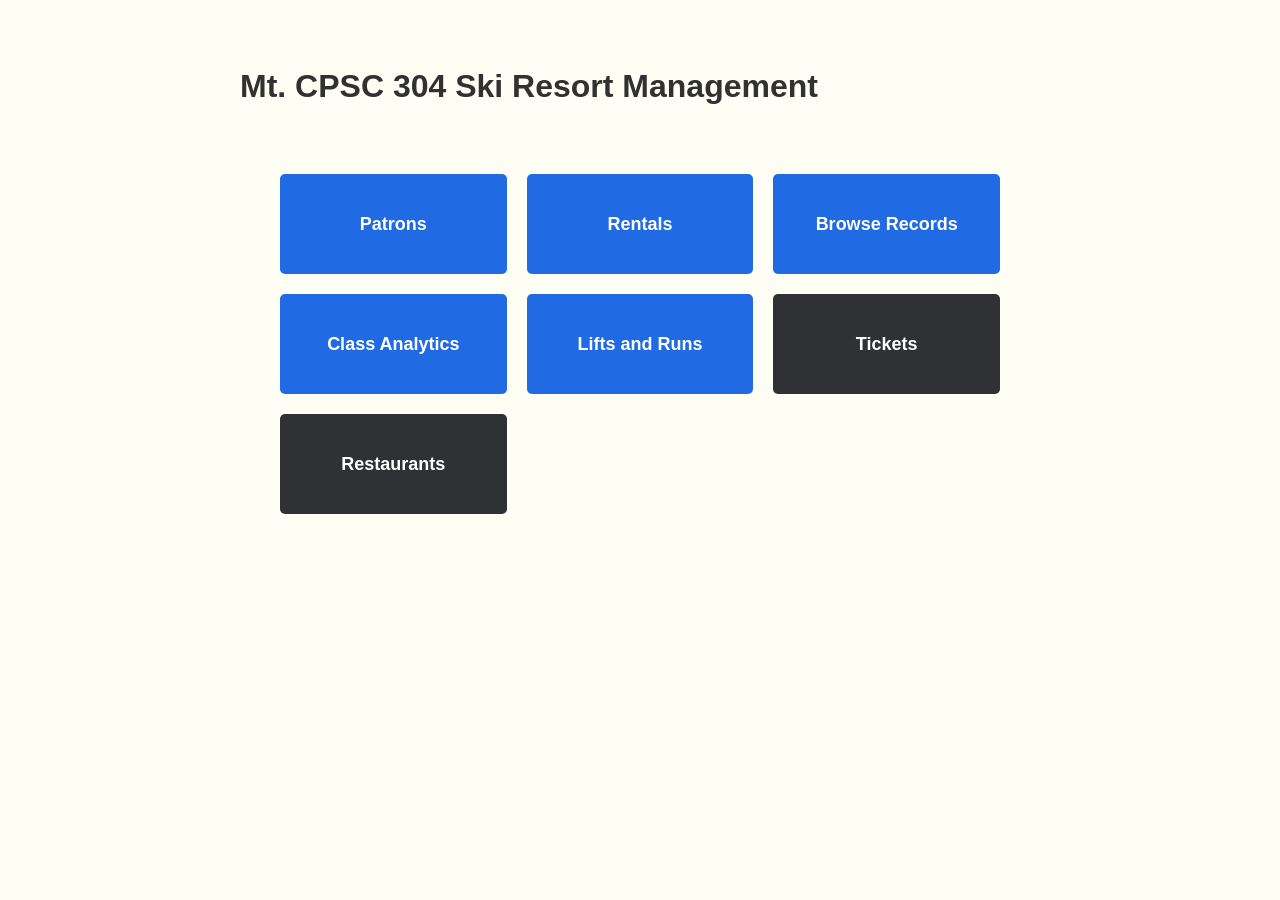
<file: source/public/index.html>
<!DOCTYPE html>
<html lang="en">
<head>
    <meta charset="UTF-8">
    <meta name="viewport" content="width=device-width, initial-scale=1.0">
    <title>Landing Page</title>
    <link rel="stylesheet" href="styles.css">
</head>
<body>
    <h1>Mt. CPSC 304 Ski Resort Management</h1>
    <div class="grid-container">
        <a href="patron-search.html"><div class="grid-button">Patrons</div></a>
        <a href="new-rental.html"><div class="grid-button">Rentals</div></a>
        <a href="classes.html"><div class="grid-button">Browse Records</div></a>
        <a href="class-analytics.html"><div class="grid-button">Class Analytics</div></a>
        <a href="lifts.html"><div class="grid-button">Lifts and Runs</div></a>
        <div class="grid-button-dead">Tickets</div></a>
        <div class="grid-button-dead">Restaurants</div></a> 
    </div>
</body>
</html>
</file>
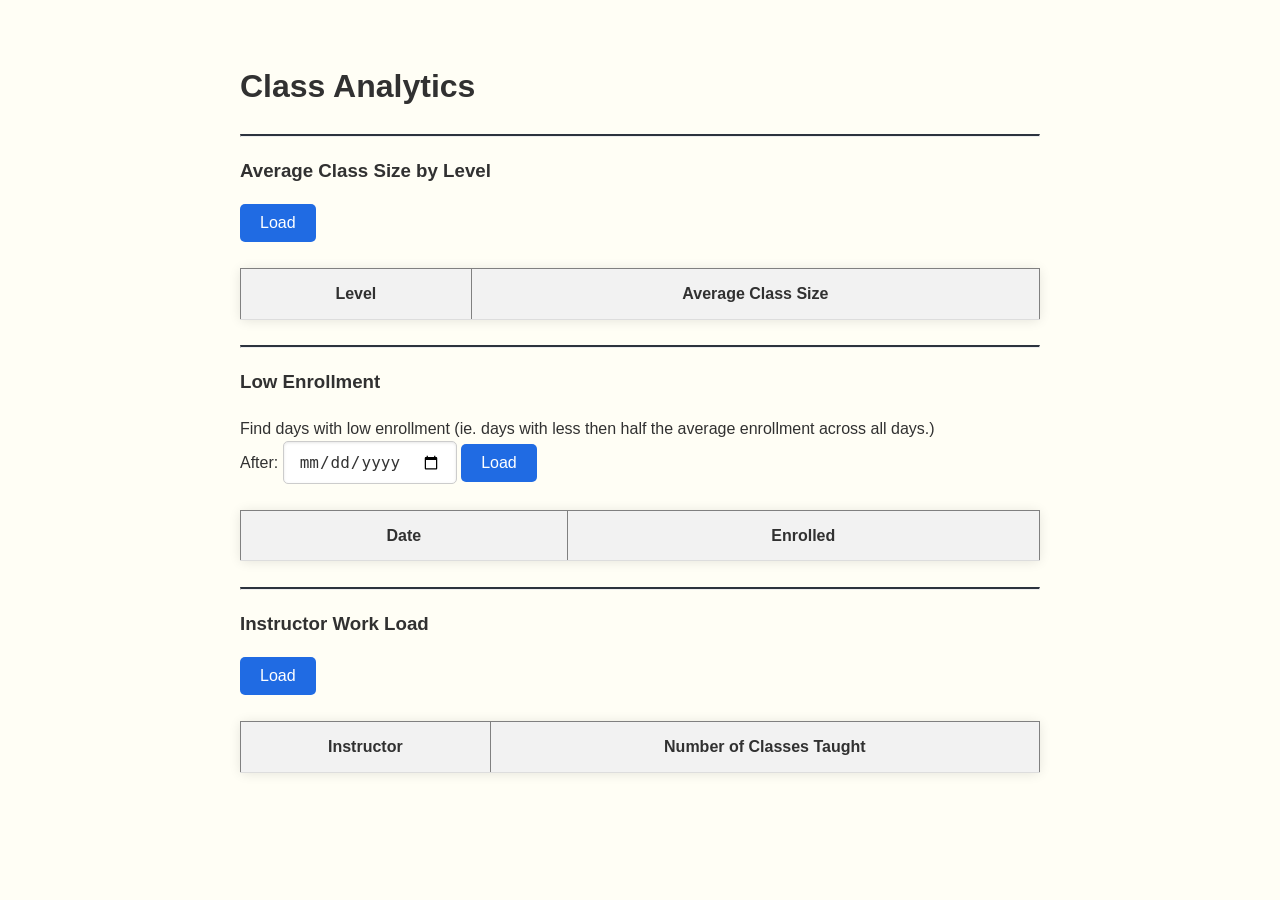
<file: source/public/class-analytics.html>
<!DOCTYPE html>
<html lang="en">
<head>
    <meta charset="UTF-8">
    <meta name="viewport" content="width=device-width, initial-scale=1.0">
    <title>Ski Classes</title>
    <link rel="stylesheet" href="styles.css">
</head>
<script>
    async function dataLA() {
        var res = await fetch('/getlevelavg');
        var data = (await res.json())["data"];
        var tbl = document.getElementById("avgClassSizeTable");
        tbl.innerHTML = "<thead><tr><th>Level</th><th>Average Class Size</th></tr></thead>";
        for (var i = 0; i < Object.keys(data).length; i++) {
            var line = data[i];
            var row = tbl.insertRow();
            row.insertCell().innerText = line[0]; 
            row.insertCell().innerText = line[1]; 
        }
    }

    async function dataIL() {
        res = await fetch('/getinstload');
        tbl = document.getElementById("instLoadTable");
        data = (await res.json())["data"];
        tbl.innerHTML = "<thead><tr><th>Instructor</th><th>Number of Classes Taught</th></tr></thead>";
        for (var i = 0; i < Object.keys(data).length; i++) {
            var line = data[i];
            var row = tbl.insertRow();
            row.insertCell().innerText = line[0]; 
            row.insertCell().innerText = line[1]; 
        }
    }

    async function dataLE() {
        var startDate = document.getElementById("startDate").value;
        if (startDate == "") {
            alert("Pick a start date.");
            return;
        }
        res = await fetch('/getLowEnrol?from=' + startDate);
        tbl = document.getElementById("lowEnrolTable");
        data = (await res.json())["data"];
        tbl.innerHTML = "<thead><tr><th>Date</th><th>Enrolled</th></tr></thead>";
        for (var i = 0; i < Object.keys(data).length; i++) {
            var line = data[i];
            var row = tbl.insertRow();
            row.insertCell().innerText = line[0].substring(0,10); 
            row.insertCell().innerText = line[1]; 
        }
    }
</script>
<body>
    <h1>Class Analytics</h1>
    <hr>
    <h3>Average Class Size by Level</h3>
    <div>
        <button onclick="dataLA()">Load</button>
    </div>
    <br>
    <table id="avgClassSizeTable" border="1">
        <thead>
            <tr>
                <th>Level</th>
                <th>Average Class Size</th>
            </tr>
        </thead>
    </table>

    <br><hr>
    <h3>Low Enrollment</h3>
    Find days with low enrollment (ie. days with less then half the average enrollment across all days.)
    <div>
        <label>After:</label>
        <input type="date" id="startDate">
        <button onclick="dataLE()">Load</button>
    </div>
    <br>
    <table id="lowEnrolTable" border="1">
        <thead>
            <tr>
                <th>Date</th>
                <th>Enrolled</th>
            </tr>
        </thead>
    </table>

    <br><hr>
    <h3>Instructor Work Load</h3>
    <div>
        <button onclick="dataIL()">Load</button>
    </div>
    <br>
    <table id="instLoadTable" border="1">
        <thead>
            <tr>
                <th>Instructor</th>
                <th>Number of Classes Taught</th>
            </tr>
        </thead>
    </table>

</body>
</html>
</file>
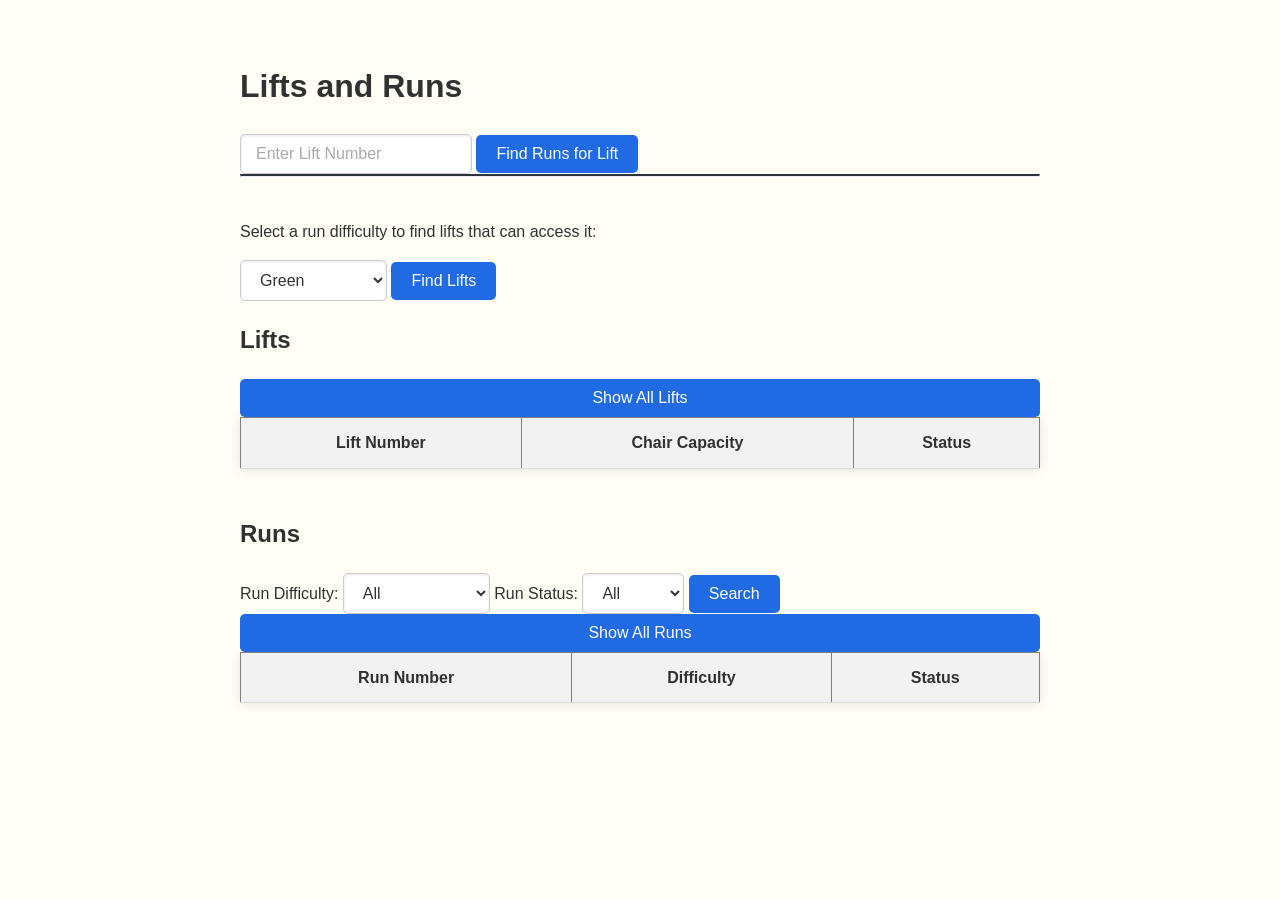
<file: source/public/lifts.html>
<!DOCTYPE html>
<html lang="en">
<head>
    <meta charset="UTF-8">
    <meta name="viewport" content="width=device-width, initial-scale=1.0">
    <title>Ski Lifts And Runs</title>
    <link rel="stylesheet" href="styles.css">

</head>
<body>
    <h1>Lifts and Runs</h1>

    <!-- Find Runs for a Lift -->
    <input type="text" id="liftInput" placeholder="Enter Lift Number">
    <button onclick="findRunsForLift()">Find Runs for Lift</button>
    <table id="runsForLiftTable" style="display:none;">
        <thead>
            <tr>
                <th>Lift Number</th>
                <th>Chair Capacity</th>
                <th>Status</th>
                <th>Run Number</th>
                <th>Difficulty</th>
                <th>Status</th>
            </tr>
        </thead>
        <tbody></tbody>
    </table>
    <br><hr><br>
    <!-- Select Run Difficulty -->
    <p>Select a run difficulty to find lifts that can access it:</p>
    <select id="difficultySelect">
        <option value="Green">Green</option>
        <option value="Blue">Blue</option>
        <option value="Black">Black</option>
        <option value="Double Black">Double Black</option>
    </select>
    <button onclick="findLiftsForDifficulty()">Find Lifts</button>
    <table id="liftsForDifficultyTable" style="display:none;">
        <thead>
            <tr>
                <th>Lift Number</th>
                <th>Chair Capacity</th>
                <th>Status</th>
            </tr>
        </thead>
        <tbody></tbody>
    </table>
    

    <br>

    <h2>Lifts</h2>
    
    <form id="findLiftForm">
        <button type="submit" id="findLiftButton">Show All Lifts</button>
    </form>

    <table id="liftTable" border="1">
        <thead>
            <tr>
                <th>Lift Number</th>
                <th>Chair Capacity</th>
                <th>Status</th>
            </tr>
        </thead>
        <tbody>
            <!-- Data here -->
        </tbody>
    </table>

    <br>
    <h2>Runs</h2>

    <label for="runDifficulty">Run Difficulty:</label>
    <select id="runDifficulty">
        <option value="All">All</option>
        <option value="Green">Green</option>
        <option value="Blue">Blue</option>
        <option value="Black">Black</option>
        <option value="Double Black">Double Black</option>
    </select>
    
    <label for="runStatus">Run Status:</label>
    <select id="runStatus">
        <option value="All">All</option>
        <option value="Open">Open</option>
        <option value="Closed">Closed</option>
    </select>
    
    <button onclick="fetchFilteredRuns()">Search</button>
    <div id="runsTable"></div>

    <form id="findRunForm">
        <button type="submit" id="findRunButton">Show All Runs</button>
    </form>

    <table id="runTable" border="1">
        <thead>
            <tr>
                <th>Run Number</th>
                <th>Difficulty</th>
                <th>Status</th>
            </tr>
        </thead>
        <tbody>
            <!-- Data here -->
        </tbody>
    </table>


<!-- Script -->
    <script>
        // Find Table (Runs and Lifts)
        document.getElementById('findLiftButton').addEventListener('click', async () => {
            event.preventDefault(); 
            const response = await fetch('/get-ski-lifts');
            const data = await response.json();
            console.log(data.data); 
            const liftTable = document.getElementById('liftTable').getElementsByTagName('tbody')[0];
            liftTable.innerHTML = ''; 

            data.data.forEach(row => {
                const tr = document.createElement('tr');
                row.forEach(cell => {
                    const td = document.createElement('td');
                    td.textContent = cell;
                    tr.appendChild(td);
                });

                liftTable.appendChild(tr);
            });
        });

        document.getElementById('findRunButton').addEventListener('click', async () => {
            event.preventDefault();
            const response = await fetch('/get-ski-runs'); 
            const data = await response.json();
            console.log(data.data); 
            const runTable = document.getElementById('runTable').getElementsByTagName('tbody')[0]; 
            runTable.innerHTML = ''; 

            data.data.forEach(row => {
                const tr = document.createElement('tr');

                row.forEach(cell => {
                    const td = document.createElement('td');
                    td.textContent = cell;
                    tr.appendChild(td);
                });

                runTable.appendChild(tr);
            });
        });

        // Join lifts and runs
        async function findRunsForLift() {
        const liftNumber = document.getElementById('liftInput').value;
        console.log("Lift Number entered:", liftNumber); 
        try {
            const response = await fetch(`/runs-for-lift?liftNumber=${encodeURIComponent(liftNumber)}`);
            console.log("Response status:", response.status); 
            if (!response.ok) {
                throw new Error("Network response was not ok");
            }
            const data = await response.json();
            console.log("Data received:", data); 
            updateTable(data, 'runsForLiftTable', liftNumber);
        } catch (error) {
            console.error("Error fetching runs for lift:", error); 
        }
}

        function updateTable(data, tableId) {
            console.log("Data to populate:", data);
            const table = document.getElementById(tableId);
            const tbody = table.querySelector('tbody');
            tbody.innerHTML = '';

            console.log("Updating table with data:", data); 
            data.forEach(item => {
                const row = tbody.insertRow();
                Object.values(item).forEach(value => {
                    const cell = row.insertCell();
                    cell.textContent = value;
                });
            });

            table.style.display = data.length > 0 ? 'block' : 'none';
        }

        // Division between lifts and difficulty of runs
        async function findLiftsForDifficulty() {
            const difficulty = document.getElementById('difficultySelect').value;
            console.log("Selected Difficulty:", difficulty);
            try {
                const response = await fetch(`/find-lifts-for-difficulty?difficulty=${encodeURIComponent(difficulty)}`);
                if (!response.ok) {
                    throw new Error("Network response was not ok");
                }
                const lifts = await response.json();
                console.log("Lifts that can access all runs of difficulty", difficulty, ":", lifts);
                updateTableDivision(lifts, 'liftsForDifficultyTable'); 
            } catch (error) {
                console.error("Error fetching lifts:", error);
            }
        }

        function updateTableDivision(data, tableId) {
            const table = document.getElementById(tableId);
            const tbody = table.querySelector('tbody');
            tbody.innerHTML = '';

            data.forEach(item => {
                const row = tbody.insertRow();
                ['LIFTNUMBER', 'CHAIRCAPACITY', 'LIFTSTATUS'].forEach(key => {
                    const cell = row.insertCell();
                    cell.textContent = item[key];
                });
            });

            table.style.display = data.length > 0 ? 'block' : 'none';
        }

        // Selection Query 
        function fetchFilteredRuns() {
            const difficulty = document.getElementById('runDifficulty').value;
            const status = document.getElementById('runStatus').value;
            fetch(`/api/filter-runs?difficulty=${encodeURIComponent(difficulty)}&status=${encodeURIComponent(status)}`)
            .then(response => response.json())
            .then(data => displayRuns(data))
            .catch(error => console.error('Error fetching data:', error));
        }

        function displayRuns(data) {
            const tableDiv = document.getElementById('runsTable');
            tableDiv.innerHTML = ''; 
            const table = document.createElement('table');
            const thead = document.createElement('thead');
            thead.innerHTML = `
                <tr>
                    <th>Run Number</th>
                    <th>Difficulty</th>
                    <th>Status</th>
                </tr>
            `;
            table.appendChild(thead);
            data.forEach(run => {
                const row = table.insertRow();
                Object.values(run).forEach(text => {
                    const cell = row.insertCell();
                    cell.textContent = text;
                });
            });
            tableDiv.appendChild(table);
        }
    </script>
</body>
</html>
</file>
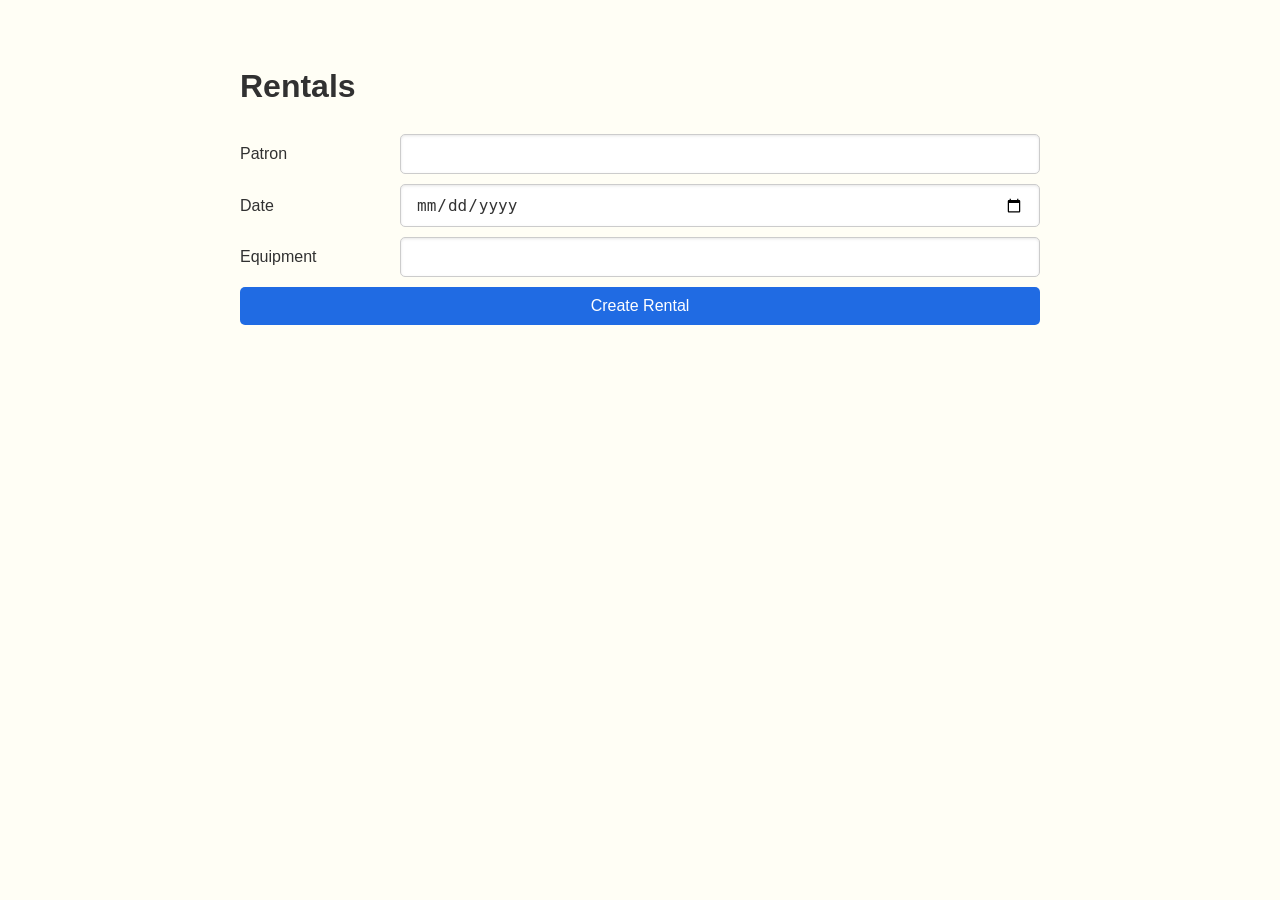
<file: source/public/new-rental.html>
<!DOCTYPE html>
<html lang="en">
<head>
    <meta charset="UTF-8">
    <meta name="viewport" content="width=device-width, initial-scale=1.0">
    <title>Ski Classes</title>
    <link rel="stylesheet" href="styles.css">
</head>
<script>
    async function data() {
        var json = {
            "patronID" : document.getElementById("patronID").value,
            "Date" : document.getElementById("rentalDate").value,
            "equipmentType" : document.getElementById("equipment").value
        };
        var res = await fetch('/new-rental', {method: 'POST',
            headers: {'Content-Type': 'application/json'},
            body: JSON.stringify(json)});
        var success = await res.text();
        if (success.includes("parent key"))
            alert("Error: Patron does not exist.");
        else if (success.includes("unique"))
            alert("Error: This patron already has a rental on this date.");
        else
            alert("The rental was successfully created.");
    }
</script>
<body>
    <h1>Rentals</h1>

    <form id="rentalForm" action="javascript:void(0);">
        <div>
            <label for="patron">Patron</label>
            <input type="text" id="patronID">
        </div>
        <div>
            <label for="date">Date</label>
            <input type="date" id="rentalDate">
        </div>
        <div>
            <label for="equipment">Equipment</label>
            <input type="text" id="equipment">
        </div>
	    <!--- <div>
            <label for="height">Height</label>
            <input type="number" id="height">
        </div>
        <div>
            <label for="footSize">Foot Size</label>
            <input type="number" step="0.1" id="footSize">
        </div> -->
        <button id="addBtn" onclick="data()">Create Rental</button>
    </form>

</body>
</html>
</file>
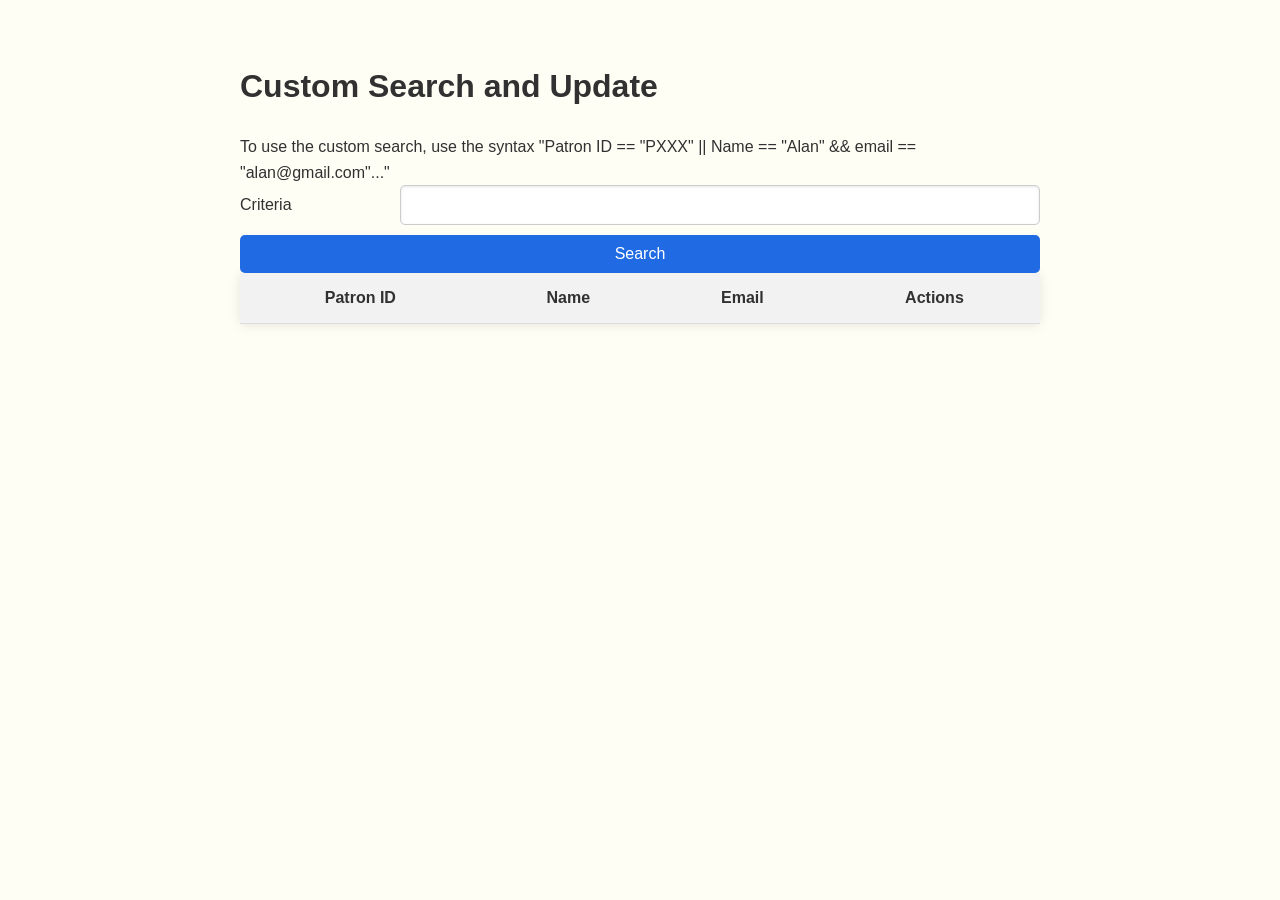
<file: source/public/patron-search.html>
<!DOCTYPE html>
<html lang="en">
<head>
    <meta charset="UTF-8">
    <meta name="viewport" content="width=device-width, initial-scale=1.0">
    <title>Ski Classes</title>
    <link rel="stylesheet" href="styles.css">
</head>
<script>
    async function data() {
        var json = {
            "search" : document.getElementById("usersearch").value
        };
        var res = await fetch('/patron-search.html', {method: 'POST',
            headers: {'Content-Type': 'application/json'},
            body: JSON.stringify(json)});
        var success = await res.json();
        var tbl = document.getElementById('resultsTable');
        tbl.innerHTML = "<thead><tr><th>Patron ID</th><th>Name</th><th>Email</th><th>Action</th></tr></thead>"; 
        if (success.hasOwnProperty("error")) {
            alert("Error: Your query is invalid and could not be executed.");
            return;
        }
        var data = success["rows"];
        console.log(data);
        for (var i = 0; i < Object.keys(data).length; i++) {
            var tr = tbl.insertRow();
            tr.insertCell().innerText = data[i][0];
            tr.insertCell().innerText = data[i][1];
            tr.insertCell().innerText = data[i][2];
        }    
        addUpdateButtons();
    }

    function addUpdateButtons() {
    const tbl = document.getElementById('resultsTable');
    const rows = tbl.getElementsByTagName('tr');
    for (let i = 1; i < rows.length; i++) { // Start from 1 to skip header row
        const updateBtn = document.createElement('button');
        updateBtn.textContent = 'Update';
        updateBtn.onclick = () => showUpdateForm(i);
        rows[i].insertCell().appendChild(updateBtn);
    }
}

async function showUpdateForm(rowIndex) {
    const row = document.getElementById('resultsTable').rows[rowIndex];
    const id = row.cells[0].innerText;
    const name = row.cells[1].innerText;
    const email = row.cells[2].innerText;

    document.getElementById('updateId').value = id;
    document.getElementById('updateName').value = name;
    document.getElementById('updateEmail').value = email;

    document.getElementById('updateForm').style.display = 'block';
}

async function submitUpdate() {
    const id = document.getElementById('updateId').value;
    const name = document.getElementById('updateName').value;
    const email = document.getElementById('updateEmail').value;

    const response = await fetch('/update-patron', {
        method: 'POST',
        headers: {'Content-Type': 'application/json'},
        body: JSON.stringify({ id, name, email })
    });
    if (response.ok) {
        alert('Update successful!');
        document.getElementById('updateForm').style.display = 'none';
        data(); 
    } else {
        alert('Update failed!');
    }
}

</script>
<body>
    <h1>Custom Search and Update</h1>
    To use the custom search, use the syntax "Patron ID == "PXXX" || Name == "Alan" && email == "alan@gmail.com"..."
    <form id="searchForm" action="javascript:void(0);">
        <div>
            <label for="patron">Criteria</label>
            <input type="text" id="usersearch">
        </div>
        <button id="searchBtn" onclick="data()">Search</button>
    </form>
    <table id="resultsTable">
        <thead>
            <tr>
                <th>Patron ID</th>
                <th>Name</th>
                <th>Email</th>
                <th>Actions</th>
            </tr>
        </thead>
    </table>
    <div id="updateForm" style="display:none;">
        <input type="hidden" id="updateId">
        <input type="text" id="updateName" placeholder="New Name">
        <input type="email" id="updateEmail" placeholder="New Email">
        <button onclick="submitUpdate()">Save Changes</button>
        <button onclick="hideUpdateForm()">Cancel</button>
    </div>

</body>
</html>
</file>
<file: source/public/styles.css>
/* GLOBAL STYLES */
body {
    font-family: -apple-system, BlinkMacSystemFont, "Segoe UI", Roboto, "Helvetica Neue", Arial, sans-serif;
    padding: 40px;
    max-width: 800px;
    margin: auto;
    line-height: 1.6;
    background-color: #fffef5f9;
    color: #313131;
}

hr {
    border-top: 2px solid rgb(44, 51, 62);
    margin: auto;
}

/* TABLE STYLES */
table {
    width: 100%;
    border-collapse: collapse;
    background-color: #fff;
    box-shadow: 0 1px 12px rgba(0, 0, 0, 0.1);
    border-radius: 5px;
}

th, td {
    padding: 12px 15px;
    border-bottom: 1px solid #ddd;
}

th {
    background-color: #f2f2f2;
    font-weight: bold;
}

tr:last-child td {
    border-bottom: none;
}

tr:hover {
    background-color: #f5f5f5;
    cursor: pointer;
}

button {
    background-color: rgb(32, 107, 227);
    color: #fff;
    padding: 10px 20px;
    font-size: 16px;
    border: none;
    border-radius: 5px;
    cursor: pointer;
    transition: background-color 0.3s;
    outline: none;
}

button:hover {
    background-color: rgb(22, 87, 207);
}

button:active {
    background-color: rgb(12, 67, 187);
}

/* INPUT STYLES */
input, textarea, select {
    padding: 10px 15px;
    font-size: 16px;
    border: 1px solid #ccc;
    border-radius: 5px;
    background-color: #fff;
    color: #333;
    box-shadow: inset 0 1px 3px rgba(0, 0, 0, 0.1);
}

input::placeholder, textarea::placeholder {
    color: #aaa;
}

/* FORM STYLES */
form {
    display: flex;
    flex-direction: column;
    gap: 10px;
}

form div {
    display: flex;
    align-items: center;
    gap: 10px;
}

form label {
    width: 150px;
}

form input[type="text"], input[type="date"], form input[type="number"], form select {
    flex-grow: 1;
}

.loading-gif {
    height: 1em;
    vertical-align: middle;
}

/* LANDING PAGE STYLES */
.grid-container {
    display: grid;
    grid-template-columns: repeat(auto-fill, minmax(200px, 1fr));
    gap: 20px;
    padding: 40px;
}

.grid-container a {
    text-decoration: none;
}

.grid-button {
    display: flex;
    align-items: center;
    justify-content: center;
    height: 100px;
    background-color: rgb(32, 107, 227);
    color: #fff;
    font-size: 18px;
    font-weight: bold;
    border: none;
    border-radius: 5px;
    cursor: pointer;
    transition: background-color 0.3s;
}

.grid-button:hover {
    background-color: rgb(22, 87, 207);
}
.grid-button-dead {
    display: flex;
    align-items: center;
    justify-content: center;
    height: 100px;
    background-color: rgb(47, 49, 53);
    color: #fff;
    font-size: 18px;
    font-weight: bold;
    border: none;
    border-radius: 5px;
    cursor: pointer;
    transition: background-color 0.3s;
}
</file>
